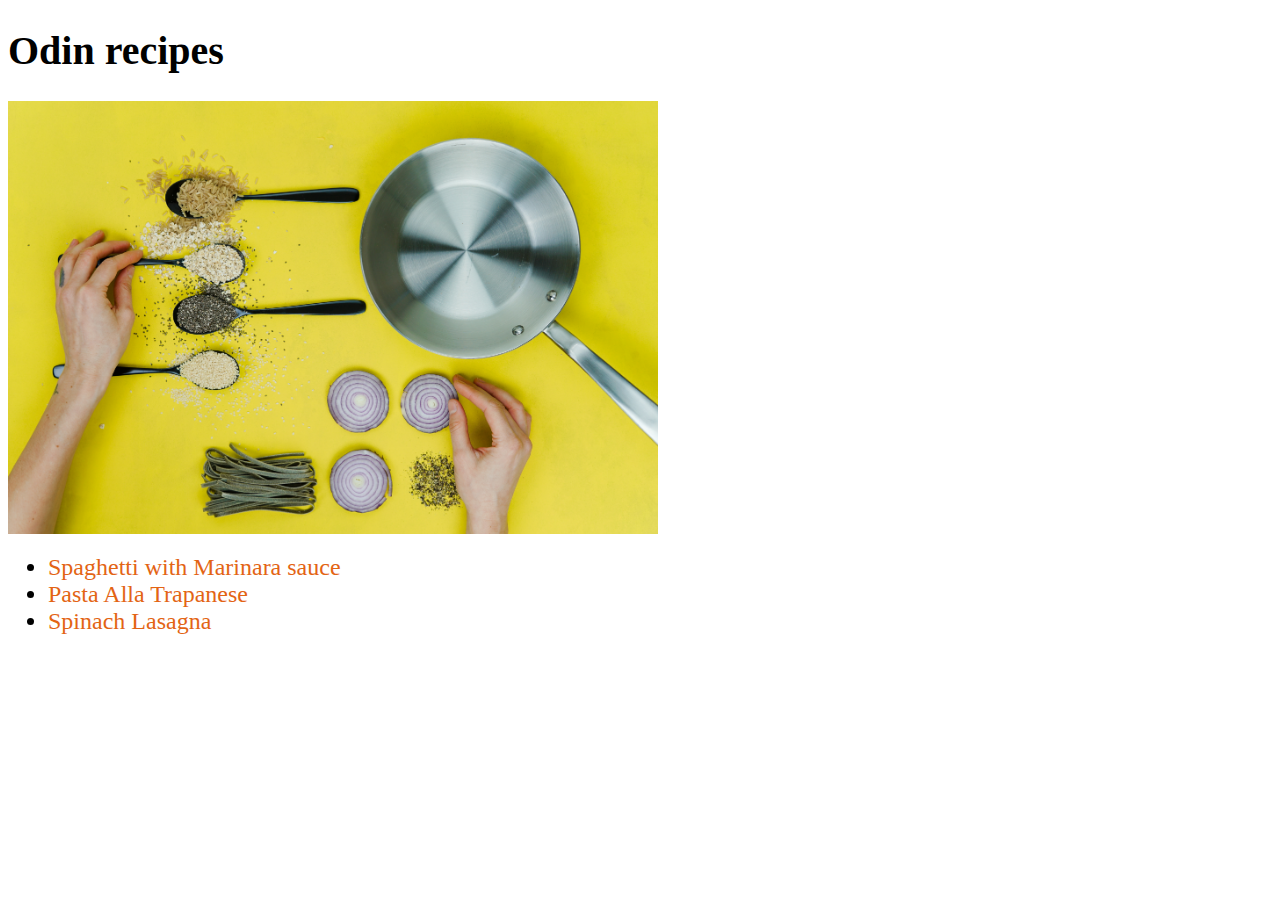
<file: index.html>
<!DOCTYPE html>
<html lang="en">
  <head>
    <meta charset="UTF-8" />
    <meta name="viewport" content="width=device-width, initial-scale=1.0" />
    <title>Recipes</title>
    <link rel="stylesheet" href="./css/style.css" />
  </head>
  <body>
    <h1>Odin recipes</h1>
    <img
      src="./img/cooking.jpg"
      alt="A frying pan and some ingredients on plain yellow background"
      width="650"
    />
    <ul>
      <li class="recipe-title">
        <a href="./recipes/spaghetti-marinara.html" target="_self"
          >Spaghetti with Marinara sauce</a
        >
      </li>
      <li class="recipe-title">
        <a href="./recipes/pasta-alla-trapanese.html">Pasta Alla Trapanese</a>
      </li>
      <li class="recipe-title">
        <a href="./recipes/spinach-lasagna.html">Spinach Lasagna</a>
      </li>
    </ul>
  </body>
</html>
</file>
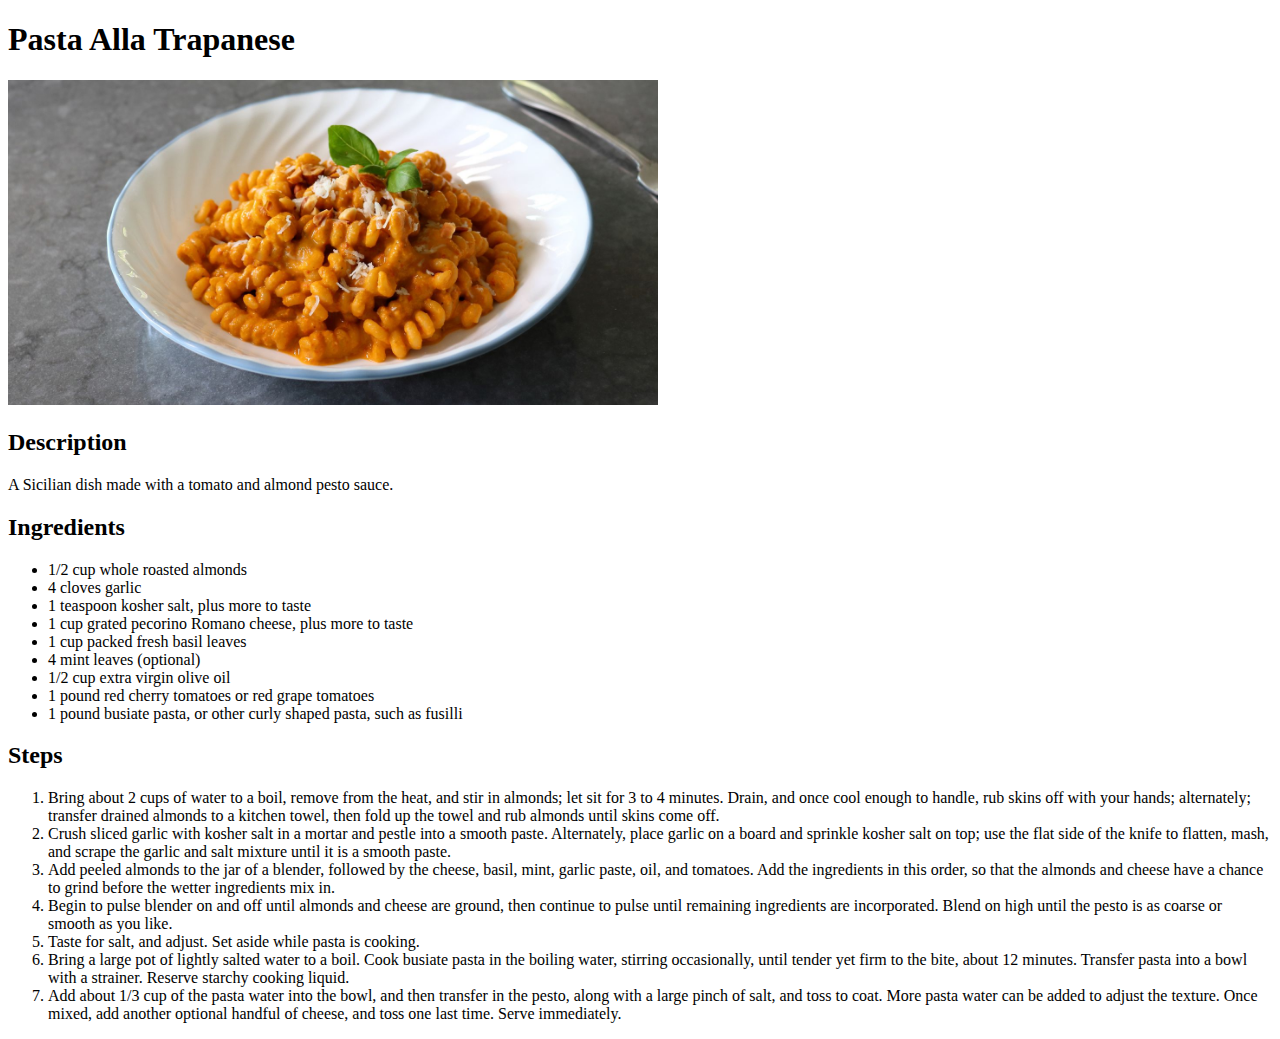
<file: recipes/pasta-alla-trapanese.html>
<!DOCTYPE html>
<html lang="en">
  <head>
    <meta charset="UTF-8" />
    <meta name="viewport" content="width=device-width, initial-scale=1.0" />
    <title>Pasta Alla Trapenese</title>
  </head>
  <body>
    <h1>Pasta Alla Trapanese</h1>
    <img
      src="../img/pasta-alla-trapanese.jpg"
      alt="Pasta Alla Trapanese served"
      width="650"
    />
    <h2>Description</h2>
    <p>A Sicilian dish made with a tomato and almond pesto sauce.</p>
    <h2>Ingredients</h2>
    <ul>
      <li>1/2 cup whole roasted almonds</li>
      <li>4 cloves garlic</li>
      <li>1 teaspoon kosher salt, plus more to taste</li>
      <li>1 cup grated pecorino Romano cheese, plus more to taste</li>
      <li>1 cup packed fresh basil leaves</li>
      <li>4 mint leaves (optional)</li>
      <li>1/2 cup extra virgin olive oil</li>
      <li>1 pound red cherry tomatoes or red grape tomatoes</li>
      <li>
        1 pound busiate pasta, or other curly shaped pasta, such as fusilli
      </li>
    </ul>
    <h2>Steps</h2>
    <ol>
      <li>
        Bring about 2 cups of water to a boil, remove from the heat, and stir in
        almonds; let sit for 3 to 4 minutes. Drain, and once cool enough to
        handle, rub skins off with your hands; alternately; transfer drained
        almonds to a kitchen towel, then fold up the towel and rub almonds until
        skins come off.
      </li>
      <li>
        Crush sliced garlic with kosher salt in a mortar and pestle into a
        smooth paste. Alternately, place garlic on a board and sprinkle kosher
        salt on top; use the flat side of the knife to flatten, mash, and scrape
        the garlic and salt mixture until it is a smooth paste.
      </li>
      <li>
        Add peeled almonds to the jar of a blender, followed by the cheese,
        basil, mint, garlic paste, oil, and tomatoes. Add the ingredients in
        this order, so that the almonds and cheese have a chance to grind before
        the wetter ingredients mix in.
      </li>
      <li>
        Begin to pulse blender on and off until almonds and cheese are ground,
        then continue to pulse until remaining ingredients are incorporated.
        Blend on high until the pesto is as coarse or smooth as you like.
      </li>
      <li>Taste for salt, and adjust. Set aside while pasta is cooking.</li>
      <li>
        Bring a large pot of lightly salted water to a boil. Cook busiate pasta
        in the boiling water, stirring occasionally, until tender yet firm to
        the bite, about 12 minutes. Transfer pasta into a bowl with a strainer.
        Reserve starchy cooking liquid.
      </li>
      <li>
        Add about 1/3 cup of the pasta water into the bowl, and then transfer in
        the pesto, along with a large pinch of salt, and toss to coat. More
        pasta water can be added to adjust the texture. Once mixed, add another
        optional handful of cheese, and toss one last time. Serve immediately.
      </li>
    </ol>
  </body>
</html>
</file>
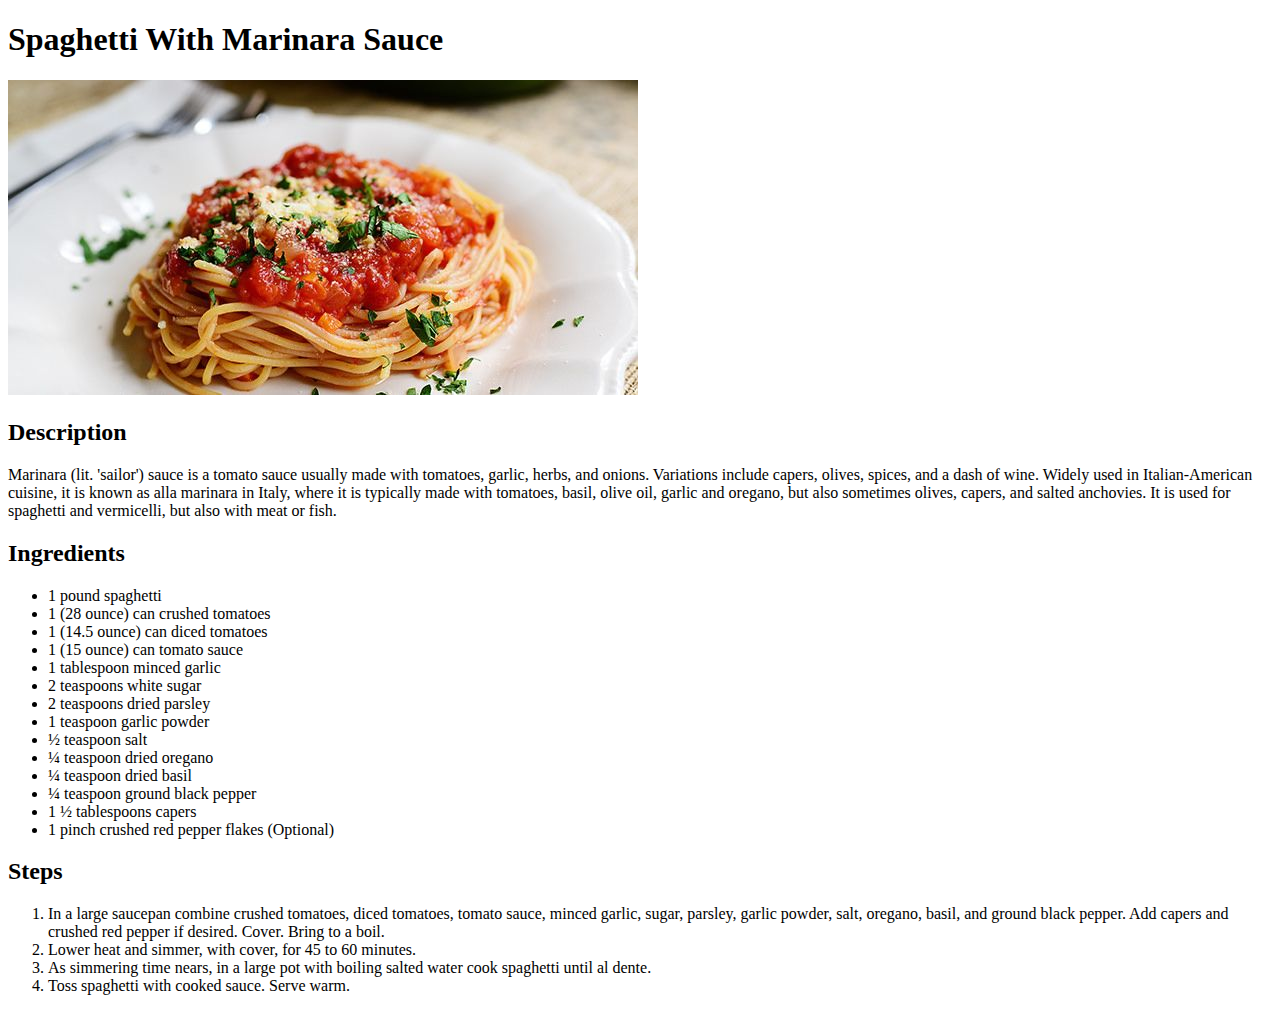
<file: recipes/spaghetti-marinara.html>
<!DOCTYPE html>
<html lang="en">
  <head>
    <meta charset="UTF-8" />
    <meta name="viewport" content="width=device-width, initial-scale=1.0" />
    <title>Spaghetti With Marinara Sauce</title>
  </head>
  <body>
    <h1>Spaghetti With Marinara Sauce</h1>
    <img
      src="../img/spaghetti-marinara.jpeg"
      alt="Spaghetti with marinara sauce"
    />
    <h2>Description</h2>
    <p>
      Marinara (lit. 'sailor') sauce is a tomato sauce usually made with
      tomatoes, garlic, herbs, and onions. Variations include capers, olives,
      spices, and a dash of wine. Widely used in Italian-American cuisine, it is
      known as alla marinara in Italy, where it is typically made with tomatoes,
      basil, olive oil, garlic and oregano, but also sometimes olives, capers,
      and salted anchovies. It is used for spaghetti and vermicelli, but also
      with meat or fish.
    </p>
    <h2>Ingredients</h2>
    <ul>
      <li>1 pound spaghetti</li>
      <li>1 (28 ounce) can crushed tomatoes</li>
      <li>1 (14.5 ounce) can diced tomatoes</li>
      <li>1 (15 ounce) can tomato sauce</li>
      <li>1 tablespoon minced garlic</li>
      <li>2 teaspoons white sugar</li>
      <li>2 teaspoons dried parsley</li>
      <li>1 teaspoon garlic powder</li>
      <li>½ teaspoon salt</li>
      <li>¼ teaspoon dried oregano</li>
      <li>¼ teaspoon dried basil</li>
      <li>¼ teaspoon ground black pepper</li>
      <li>1 ½ tablespoons capers</li>
      <li>1 pinch crushed red pepper flakes (Optional)</li>
    </ul>
    <h2>Steps</h2>
    <ol>
      <li>
        In a large saucepan combine crushed tomatoes, diced tomatoes, tomato
        sauce, minced garlic, sugar, parsley, garlic powder, salt, oregano,
        basil, and ground black pepper. Add capers and crushed red pepper if
        desired. Cover. Bring to a boil.
      </li>
      <li>Lower heat and simmer, with cover, for 45 to 60 minutes.</li>
      <li>
        As simmering time nears, in a large pot with boiling salted water cook
        spaghetti until al dente.
      </li>
      <li>Toss spaghetti with cooked sauce. Serve warm.</li>
    </ol>
  </body>
</html>
</file>
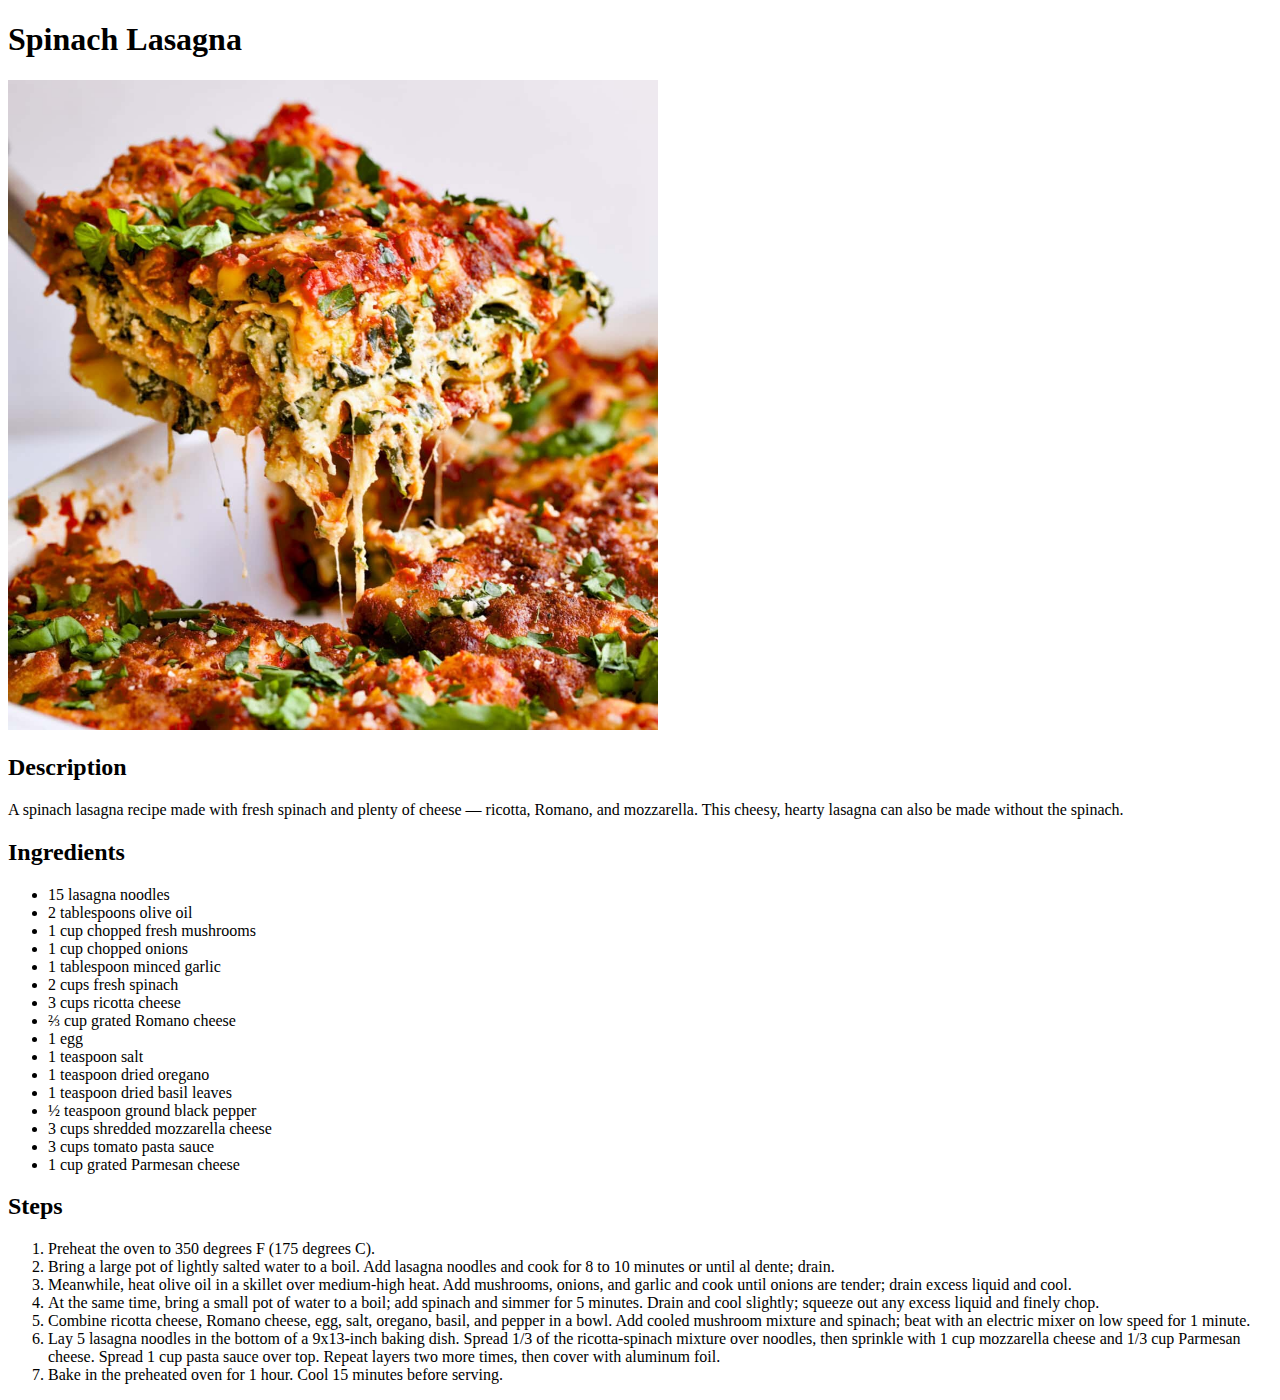
<file: recipes/spinach-lasagna.html>
<!DOCTYPE html>
<html lang="en">
  <head>
    <meta charset="UTF-8" />
    <meta name="viewport" content="width=device-width, initial-scale=1.0" />
    <title>Spinach Lasagna</title>
  </head>
  <body>
    <h1>Spinach Lasagna</h1>
    <img
      src="../img/spinach-lasagna.jpg"
      alt="Spinach Lasagna served"
      width="650"
    />
    <h2>Description</h2>
    <p>
      A spinach lasagna recipe made with fresh spinach and plenty of cheese —
      ricotta, Romano, and mozzarella. This cheesy, hearty lasagna can also be
      made without the spinach.
    </p>
    <h2>Ingredients</h2>
    <ul>
      <li>15 lasagna noodles</li>
      <li>2 tablespoons olive oil</li>
      <li>1 cup chopped fresh mushrooms</li>
      <li>1 cup chopped onions</li>
      <li>1 tablespoon minced garlic</li>
      <li>2 cups fresh spinach</li>
      <li>3 cups ricotta cheese</li>
      <li>⅔ cup grated Romano cheese</li>
      <li>1 egg</li>
      <li>1 teaspoon salt</li>
      <li>1 teaspoon dried oregano</li>
      <li>1 teaspoon dried basil leaves</li>
      <li>½ teaspoon ground black pepper</li>
      <li>3 cups shredded mozzarella cheese</li>
      <li>3 cups tomato pasta sauce</li>
      <li>1 cup grated Parmesan cheese</li>
    </ul>
    <h2>Steps</h2>
    <ol>
      <li>Preheat the oven to 350 degrees F (175 degrees C).</li>
      <li>
        Bring a large pot of lightly salted water to a boil. Add lasagna noodles
        and cook for 8 to 10 minutes or until al dente; drain.
      </li>
      <li>
        Meanwhile, heat olive oil in a skillet over medium-high heat. Add
        mushrooms, onions, and garlic and cook until onions are tender; drain
        excess liquid and cool.
      </li>
      <li>
        At the same time, bring a small pot of water to a boil; add spinach and
        simmer for 5 minutes. Drain and cool slightly; squeeze out any excess
        liquid and finely chop.
      </li>
      <li>
        Combine ricotta cheese, Romano cheese, egg, salt, oregano, basil, and
        pepper in a bowl. Add cooled mushroom mixture and spinach; beat with an
        electric mixer on low speed for 1 minute.
      </li>
      <li>
        Lay 5 lasagna noodles in the bottom of a 9x13-inch baking dish. Spread
        1/3 of the ricotta-spinach mixture over noodles, then sprinkle with 1
        cup mozzarella cheese and 1/3 cup Parmesan cheese. Spread 1 cup pasta
        sauce over top. Repeat layers two more times, then cover with aluminum
        foil.
      </li>
      <li>
        Bake in the preheated oven for 1 hour. Cool 15 minutes before serving.
      </li>
    </ol>
  </body>
</html>
</file>
<file: css/style.css>
h1 {
  font-size: 2.5rem;
}

.recipe-title {
  font-size: 1.5rem;
}

.recipe-title a {
  color: #e36414;
  text-decoration: none;
}

.recipe-title a:hover {
  color: #f9c74f;
}
</file>
